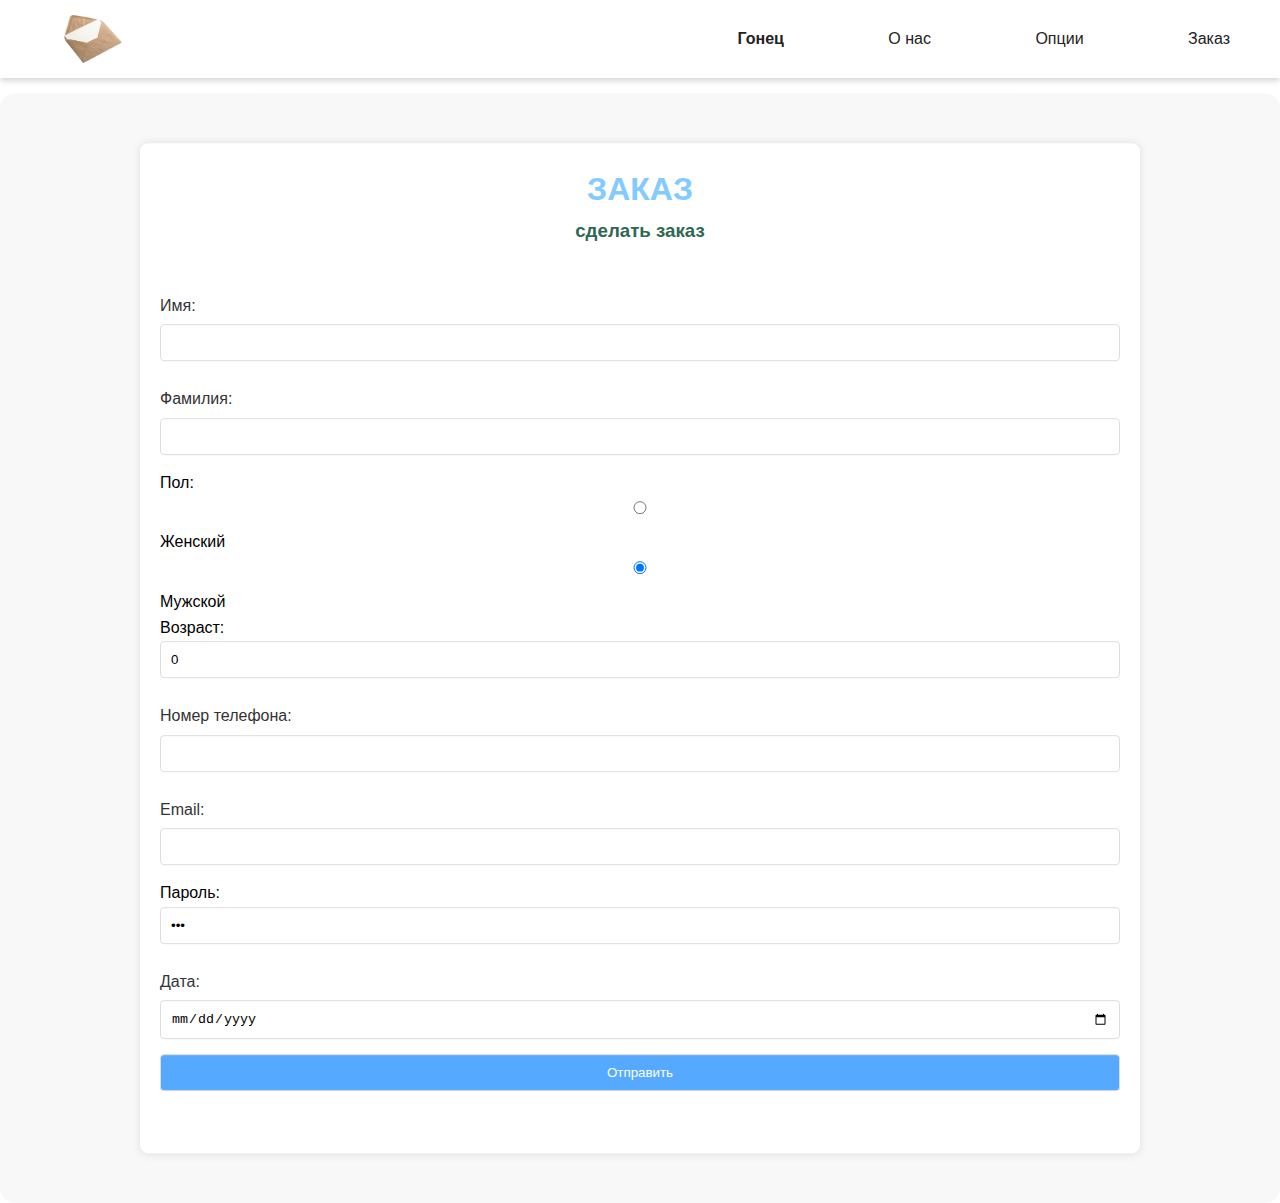
<file: tickets.html>
<!DOCTYPE html>
<html lang="ru">

	<head>
		<meta charset="utf-8">

		<title>Гонец из Каракорума</title>
    <meta name="description" content="Mongol pochta">

		<meta http-equiv="X-UA-Compatible" content="IE=edge">
		<meta name="viewport" content="width=device-width, initial-scale=1, maximum-scale=1">
        
        <link rel="pochta icon" href="pochta.png" type="image/png">
		<link rel="pochta icon" href="pochta.png">
		<link rel="pochta icon" sizes="75x75" href="pochta.png">
		<link rel="pochta icon" sizes="114x114" href="pochta.png">


		<style>
			body {
			  font-family: 'Roboto', sans-serif;
			}
		  
			section#content_tickets {
    background-color: #f8f8f8;
    padding: 50px 0;
    text-align: center;
    width: 100%;
  }

  .Products_1 {
    max-width: 1000px; /* Максимальная ширина 1000px */
    margin: 0 auto; /* Центрируем блок на странице */
    background-color: #fff;
    padding: 20px;
    border-radius: 8px;
    box-shadow: 0 0 10px rgba(0, 0, 0, 0.1);
  }
		  
			h1.Products {
			  color: #82CAFF;
			}
		  
			h3 {
			  color: #306754;
			}
		  
			form {
			  margin-top: 20px;
			  text-align: left;
			}
		  
			label {
			  display: block;
			  margin: 10px 0 5px;
			  color: #333;
			}
		  
			input {
			  width: 100%;
			  padding: 10px;
			  margin-bottom: 15px;
			  box-sizing: border-box;
			  border: 1px solid #ddd;
			  border-radius: 4px;
			}
		  
			input[type="submit"] {
			  background-color: #55aaff;
			  color: #fff;
			  cursor: pointer;
			}
		  </style>
		  

		<link rel="Reborn icon" href="pochta.png" type="image/png">
		<link rel="Reborn icon" href="pochta.png">
		<link rel="Reborn icon" sizes="72x72" href="pochta.png">
		<link rel="Reborn icon" sizes="114x114" href="pochta.png">

		<!-- Chrome, Firefox OS and Opera -->
		<meta name="theme-color" content="#36A26B">
		<!-- Windows Phone -->
		<meta name="msapplication-navbutton-color" content="#36A26B">
		<!-- iOS Safari -->
		<meta name="apple-mobile-web-app-status-bar-style" content="#36A26B">

		<style>body { opacity: 1; overflow-x: hidden; } html { background-color: #fff; }</style>
	</head>

	<body>

		<header>
			<div class="container1">
			<a href="index.html" class="logo"><img src="pochta.png" alt=""></a>
			<div class="hamburger" id="hamburger-1">
				<span class="line"></span>
				<span class="line"></span>
				<span class="line"></span>
			</div>
			
			<ul class="mnu_top">
				<li><a href="index.html"><b>Гонец</b></a></li> 
                 <li><a href="about_us.html">О нас</a></li>
                 <li><a href="shop.html">Опции</a></li>
                 <li><a href="tickets.html">Заказ</a></li>
			</ul>
		 
		</div>
		</header>
        <section id="content_tickets">
        <div class="Products_1">
            <h1 class="Products">ЗАКАЗ</h1>
       
                <h3>сделать заказ</h3>
                <br>
                <form action="https://www.bing.com/search?" id="UserEnter" name="UserEnter" target="_blank">
                    <p><input type="hidden" name="q" value="search"></p>
                    <p>
                        <label for="firstName">Имя:</label>
                        <input type="text" id="firstName" name="first_name" required>
                    </p>
                    <p>
                        <label for="lastName">Фамилия:</label>
                        <input type="text" id="lastName" name="last_name" required>
                    </p>
                    <p>Пол:
                        <input type="Radio" name="sex" value="Female">Женский
                        <input type="Radio" name="sex" value="Male" checked="">Мужской
                    </p>
                    <p>Возраст: <input type="Number" name="age" size="20" value="0"></p>
                    
                    <p>
                        <label for="phone">Номер телефона:</label>
                        <input type="tel" id="phone" name="phone" required>
                        </p>
                    <p>
                        <label for="email">Email:</label>
                        <input type="email" id="email" name="email" required>
                    </p>
                    <p>Пароль: <input type="Password" name="password" size="9" value="123"></p>
                    <p>
                        <label for="messageDate">Дата:</label>
                        <input type="date" id="messageDate" name="message_date" required>
                    </p>
                    <p>
                        <input type="submit" value="Отправить">
                    </p>
                </form>
                <br>
				
            </section>
	
		<!-- libs -->
		<link rel="stylesheet" href="https://fonts.google.com/specimen/Nunito?subset=cyrillic:300,400,500,700&amp;subset=cyrillic">
		<link rel="stylesheet" href="libs/bootstrap-grid.min.css">
		<link rel="stylesheet" href="libs/jquery.fancybox.min.css">
		<link rel="stylesheet" href="libs/animate.css">

		<script src="libs/jquery/dist/jquery.min.js"></script>
		<script src="libs/jquery.fancybox.min.js"></script>
		<script src="libs/wow.min.js"></script>

		<link rel="stylesheet" href="css/main.css">
		<link rel="stylesheet" href="css/adaptive.css">
		<script src="js/common.js"></script>


	</body>
	</html>
</file>
<file: css/main.css>
* {
    margin: 0;
    padding: 0;
    -webkit-box-sizing: border-box;
    box-sizing: border-box;
  }
  *:before, *:after {
    -webkit-box-sizing: border-box;
    box-sizing: border-box;
  }
  *:focus {
    outline: none;
  }
  
  *::-webkit-input-placeholder {
    color: #c0c0c0;
    opacity: 1;
  }
  
  *:-moz-placeholder {
    color: #c0c0c0;
    opacity: 1;
  }
  
  *::-moz-placeholder {
    color: #c0c0c0;
    opacity: 1;
  }
  
  *:-ms-input-placeholder {
    color: #c0c0c0;
    opacity: 1;
  }
  
  ::-webkit-scrollbar {
    width: 10px;
    background-color: rgba(0, 0, 0, 0);
    border-radius: 100px;
  }
  
  ::-webkit-scrollbar:hover {
    background-color: rgba(0, 0, 0, 0.09);
  }
  
  ::-webkit-scrollbar-thumb:vertical {
    background: rgba(0, 0, 0, 0.5);
    border-radius: 100px;
    background-clip: padding-box;
    border: 2px solid rgba(0, 0, 0, 0);
    min-height: 10px;
  }
  
  ::-webkit-scrollbar-thumb:vertical:active {
    background: rgba(0, 0, 0, 0.61);
    border-radius: 100px;
  }
  
  body input:focus:required:invalid,
  body textarea:focus:required:invalid {
    color: #000;
  }
  
  body input:required:valid,
  body textarea:required:valid {
    color: #000;
  }
  
  html, body {
    height: 100%;
  }
  
  body {
    font-size: 16px;
    min-width: 320px;
    position: relative;
    line-height: 1.65;
    font-family: "Roboto", sans-serif;
    overflow-x: hidden;
    opacity: 1;
  }
  
  .img-responsive {
    display: block;
    max-width: 100%;
    height: auto;
  }
  
  img {
    max-width: 100%;
  }
  /*# sourceMappingURL=main.css.map */
  
  
  
  header{
    background-color: #fff;
     box-shadow: 0 3px 6px rgba(0, 0, 0, .16);
  }
  
  header {
    background-color: #ffffff;
    color: #000000;
    padding: 5px 0;
    animation: fadeInDown 1.2s ease-in-out;
  
  @keyframes fadeInDown 
    0
      opacity: 0;
      transform: translateY(-5px);
    
    
    100
      opacity: 1;
      transform: translateY(0)
    }  
  
   
  
  header .container1{
    width: 100%;
    display: -webkit-flex;
    display: -ms-flexbox;
    display: flex;
    align-items: center;
    justify-content: space-between;
    padding: 10px 0;
  
  }
  
  header .logo{
    max-width: 3%;
    display: flex;
    -ms-align-items:center;
    align-items: center;
    margin-left: 5%;
  
    
  }
  
  #content_tickets {
    padding: 50px 0;
    border-radius: 1em;
    position: absolute;
    top: 435px;
    left: 50%;
    margin-right: -50%;
    transform: translate(-50%, -50%);
  }
  
  #content2 {
    padding: 50px 0;
    border-radius: 1em;
    position: absolute;
    top: 450px;
    left: 50%;
    margin-right: -50%;
    transform: translate(-50%, -50%);
  }
  
  
  #contentABOUT {
    padding: 50px 0;
    border-radius: 1em;
    position: absolute;
    top: 300px;
    left: 50%;
    margin-right: -50%;
    transform: translate(-50%, -50%);
  }
  
  
  
  
  header .mnu_top li{
    display: inline-block;
    padding: 0 50px;
    
  }
  
  header .mnu_top li a{
    -webkit-transition: all .4s ease;
    -o-transition: all .4s ease;
    transition: all .4s ease;
    display: block;
    text-decoration: none;
    color: #222;
  
  }
  
  header .mnu_top li a:hover{
    color: rgb(226, 85, 167);
    
  }
  
  
  
  
  #main{
    -webkit-background-size: cover;
    background-size: cover;
    background-position: center;
    background-repeat: no-repeat;
    padding: 150px 0;
    position: relative;
  }
  
  #main::before{
    content: '';
    position: absolute;
    top: 0;
    left: 0;
    width: 100%;
    height: 100%;
    z-index: 1;
    background-color: rgba(0, 0, 0, .65);
  }
  
  #main .inner{
    z-index: 2;
    position: relative;
  }
  
  #main .inner > h1{
    font-size: 48px;
    color: #fff;
  }
  
  #main .inner > .description1{
    margin: 15px 0 30px;
    color: #fff;
   
  }
  
  .btn{
    text-decoration: none;
    color: #fff;
    background-color: #000;
    transition: all .4s ease;
    padding: 5px 15px;
    border-radius: 30px;
    font-weight: 500;
    border: 2px solid #000;
  }
  
  .btn:hover{
    background-color: #fff;
    color: #000;}
  
  
  #content{
    padding: 50px 0;
  }
  
  #content .inner_content h2{
  font-size: 30px
  }
  
  #content .inner_content p{
    margin: 1em 0;
    font-size: 14px;
  }
  
  footer{
    background-color: rgb(213, 213, 213);
    padding: 50px 0;
  
  }
  
  footer ul
  {
    list-style-type: none;
    column-count: 2;
  
  }
  
  footer ul li{
    display: block;
    margin-bottom: .5em ;
    
  
  }
  
  footer ul a{
    color: #222;
    text-decoration: none;
  
  }
  
  footer ul a:hover{
  
    color: rgb(226, 85, 167);
    -webkit-transition: color .4s ease;
    -o-transition: color .4s ease;
    transition: color .4s ease;
  }
  
  #content_3 p {
    margin-bottom: 30px;
  }
  
  #content_tickets {
    padding: 14px 0;
    border-radius: 1em;
    position: absolute;
    top: 648px;
    left: 50%;
    margin-right: -50%;
    transform: translate(-50%, -50%);
  }
  
  .hamburger {
    display: none;
  }
  
  .hamburger .line {
    width: 24px;
    height: 3px;
    background-color: #000;
    display: block;
    margin: 6px auto;
    -webkit-transition: all 0.3s ease-in-out;
    transition: all 0.3s ease-in-out;
    border-radius: 5px
  }
  
  .hamburger:hover {
    cursor: pointer;
  }
  
  #hamburger-1.is-active .line:nth-child(2) {
    opacity: 0;
  }
  
  #hamburger-1.is-active .line:nth-child(1) {
    -webkit-transform: translateY(9px) rotate(45deg);
    transform: translateY(9px) rotate(45deg);
  }
  
  #hamburger-1.is-active .line:nth-child(3) {
    -webkit-transform: translateY(-9px) rotate(-45deg);
    transform: translateY(-9px) rotate(-45deg);
  }
</file>
<file: css/adaptive.css>
/*==========  Desktop First  ========== */
/* Large Devices, Wide Screens */
@media only screen and (max-width: 1200px) {


    img {
      max-width: 100%;
  }
  
  #content2 {
    padding: 50px 0;
    border-radius: 1em;
    position: absolute;
    top: 635px;
    left: 50%;
    margin-right: -50%;
    transform: translate(-50%, -50%);
  }
  
  
  }
  /* Medium Devices, Desktops */
  @media only screen and (max-width: 992px) {
    #main .inner> .description1{
      max-width: 80%;}
    
    }
      #inner_content >{
      
        max-width: 90%;}
    
        #main .inner > h1{
        
         font-size: 50px;}
    
    
    #content .inner_content p{
      
      max-width: 90%;}
  
  
  
  
      img {
        max-width: 150%;
    }
  
    #content2 {
      padding: 50px 0;
      border-radius: 1em;
      position: absolute;
      top: 635px;
      left: 50%;
      margin-right: -50%;
      transform: translate(-50%, -50%);
  }
  
  
  /* Small Devices, Tablets */
  @media only screen and (max-width: 768px) {
  
    #main .inner > h1 {
      font-size: 40px;
  }
  
  header .container1 {
    width: 100%;
    display: -webkit-flex;
    display: -ms-flexbox;
    display: flex;
    align-items: center;
    justify-content: space-between;
    padding: 10px 0;
    
  }
  
  img {
    max-width: 200%;
  }
  
  #content2 {
    padding: 50px 0;
    border-radius: 1em;
    position: absolute;
    top: 761px;
    left: 50%;
    margin-right: -50%;
    transform: translate(-50%, -50%);
  }
  
  .mnu_top{
    display: none;
  }
  
  .hamburger{
      display: block;
  }
  
  /* Extra Small Devices, Phones */
  @media only screen and (max-width: 480px) {
   
  
    .mnu_top{
      display: none;
    }
  
    .hamburger{
        display: block;
    }
    
  }
  
  }
  /* Custom, iPhone Retina */
  @media only screen and (max-width: 320px) {
    /* */
  }
</file>
